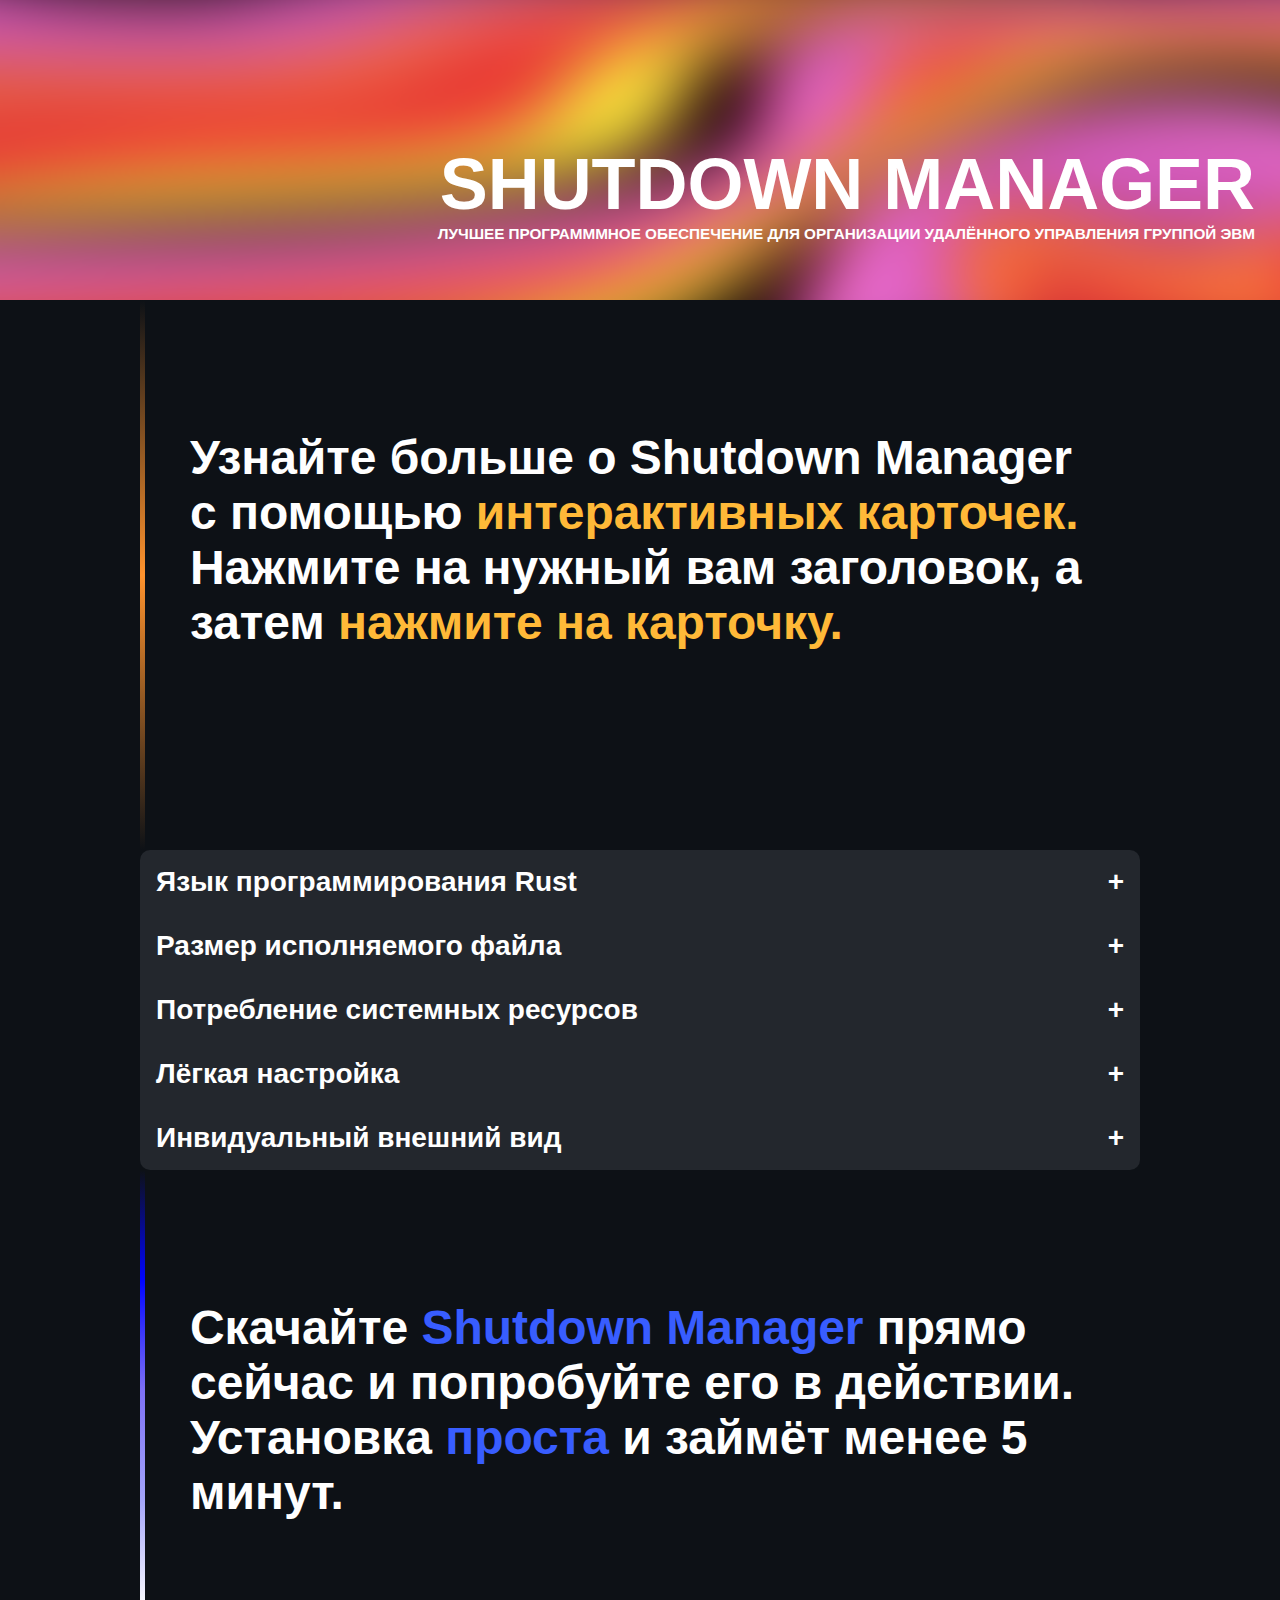
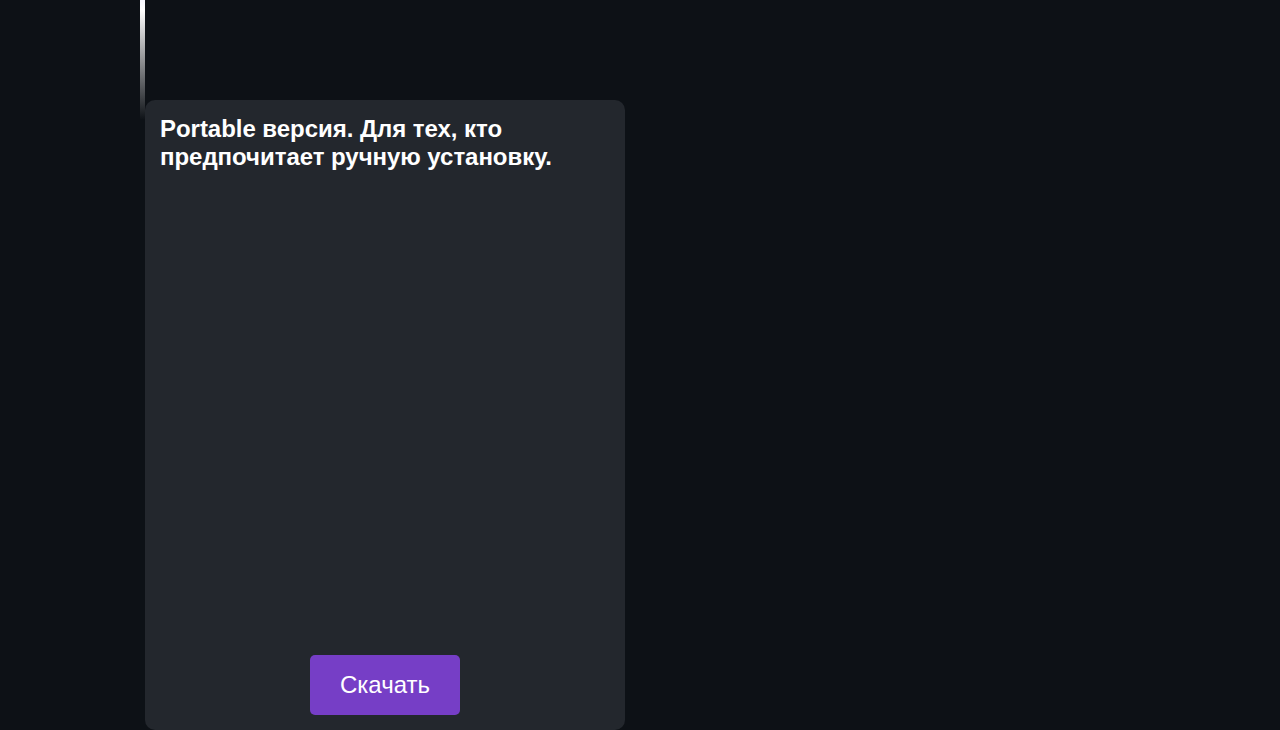
<file: index.html>
<!DOCTYPE html>
<html>

<head>
    <meta charset="utf-8">
    <title>Shutdown Manager</title>
    <link rel="stylesheet" href="styles.css">
</head>

<body>
    <header>
        <img src="img\36cb.gif">
        <div class="text">
            <h1>SHUTDOWN MANAGER</h1>
            <p>ЛУЧШЕЕ ПРОГРАМММНОЕ ОБЕСПЕЧЕНИЕ ДЛЯ ОРГАНИЗАЦИИ УДАЛЁННОГО УПРАВЛЕНИЯ ГРУППОЙ ЭВМ</p>
        </div>
    </header>
    <main>
        <div class="vertical-line-orange"></div>
        <div class="test">
            <h3>
                Узнайте больше о Shutdown Manager c помощью <span class="orange">интерактивных карточек.</span> Нажмите
                на нужный вам заголовок, а затем <span class="orange">нажмите на карточку.</span>
            </h3>
        </div>
        <button class="accordion" style="border-radius: 10px 10px 0px 0px;">Язык программирования Rust</button>
        <div class="card">
            <a href="rust.html" target="_blank" style="width: 100%; height: 100%; display: block;"><img class="imgl"
                    src="img\image.png"></img>
                <p><b>Shutdown Manager</b> написан на <span class="color">Rust</span> -
                    языке программирования, позволяющему каждому писать быстрые и безопасные приложения.</p>
            </a>
        </div>
        <button class="accordion">Размер исполняемого файла</button>
        <div class="card">
            <a href="rust.html" target="_blank" style="width: 100%; height: 100%; display: block;"><img class="imgr"
                    src="img\image (1).png"></img>
                <p><b>Малый размер исполняемого файла.</b></br>
                    Благодаря оптимизациям файл занимает на жёстком диске менее 2 мегабайт</p>
            </a>

        </div>
        <button class="accordion">Потребление системных ресурсов</button>
        <div class="card">
            <a href="rust.html" target="_blank" style="width: 100%; height: 100%; display: block;"><img class="imgl"
                    src="img\image (2).png"></img>
                <p><b>Малое потребление системных ресурсов.</b></br>
                    Программа исползует менее 0,5% процессора и менее 3 мегабайт оперативной памяти</p>
            </a>
        </div>
        <button class="accordion">Лёгкая настройка</button>
        <div class="card">
            <a href="rust.html" target="_blank"><img class="imgr" id="gear" src="img\ggg.png"></img>
                <p>Измените всего пару строк в конфигурационным файле и приложение готово к использованию. </p>
            </a>
        </div>
        <button class="accordion bottem-radius" id="end">Инвидуальный внешний вид</button>
        <div class="card">
            <a href="rust.html" target="_blank" style="width: 100%; height: 100%; display: block;"><img class="imgl"
                    src="img\image (3).png"></img>
                <p><b>Индивидуальный внешний вид.</b></br>
                    Настраиваивайте цвет программы по вашему вкусу всего в пару кликов</p>
            </a>
        </div>
        <div class="vertical-line-blue"></div>
        <div class="test">
            <h3>
                Скачайте <span class="blue">Shutdown Manager</span> прямо сейчас и попробуйте его в действии.
                Установка <span class="blue">проста</span> и займёт менее 5 минут.
            </h3>
        </div>
        <div class="download-cards">
            <div class="download">
                <p>Portable версия. Для тех, кто предпочитает ручную установку.</p>
                <div class="btn-cont">
                    <button id="myBtn">Скачать</button>
                </div>
            </div>
        </div>
        <div id="myModal" class="modal">
            <div class="modal-content">
                <span class="close">&times;</span>
                <div class="modal-body">
                    <p>Copyright (c) 2022 0xRD43SVT@gmail.com</br>
                        Данная лицензия разрешает лицам, получившим копию данного программного обеспечения и
                        сопутствующей документации (в дальнейшем именуемыми «Программное обеспечение»), безвозмездно
                        использовать Программное обеспечение без ограничений, включая неограниченное право на
                        использование, копирование, изменение, слияние, публикацию, распространение, сублицензирование
                        и/или продажу копий Программного обеспечения, а также лицам, которым предоставляется данное
                        Программное обеспечение, при соблюдении следующих условий:
                        Указанное выше уведомление об авторском праве и данные условия должны быть включены во все копии
                        или значимые части данного Программного обеспечения.
                        ДАННОЕ ПРОГРАММНОЕ ОБЕСПЕЧЕНИЕ ПРЕДОСТАВЛЯЕТСЯ «КАК ЕСТЬ», БЕЗ КАКИХ-ЛИБО ГАРАНТИЙ, ЯВНО
                        ВЫРАЖЕННЫХ ИЛИ ПОДРАЗУМЕВАЕМЫХ, ВКЛЮЧАЯ ГАРАНТИИ ТОВАРНОЙ ПРИГОДНОСТИ, СООТВЕТСТВИЯ ПО ЕГО
                        КОНКРЕТНОМУ НАЗНАЧЕНИЮ И ОТСУТСТВИЯ НАРУШЕНИЙ, НО НЕ ОГРАНИЧИВАЯСЬ ИМИ. НИ В КАКОМ СЛУЧАЕ АВТОРЫ
                        ИЛИ ПРАВООБЛАДАТЕЛИ НЕ НЕСУТ ОТВЕТСТВЕННОСТИ ПО КАКИМ-ЛИБО ИСКАМ, ЗА УЩЕРБ ИЛИ ПО ИНЫМ
                        ТРЕБОВАНИЯМ, В ТОМ ЧИСЛЕ, ПРИ ДЕЙСТВИИ КОНТРАКТА, ДЕЛИКТЕ ИЛИ ИНОЙ СИТУАЦИИ, ВОЗНИКШИМ ИЗ-ЗА
                        ИСПОЛЬЗОВАНИЯ ПРОГРАММНОГО ОБЕСПЕЧЕНИЯ ИЛИ ИНЫХ ДЕЙСТВИЙ С ПРОГРАММНЫМ ОБЕСПЕЧЕНИЕМ.</p>
                </div>
                <div class="btn-cont">
                    <button id="myBtn"><a href="/img/3.png" download>Скачать</a></button>
                </div>
            </div>
        </div>
    </main>
    <script>
        var acc = document.getElementsByClassName("accordion");
        var i;
        for (i = 0; i < acc.length; i++) {
            acc[i].addEventListener("click", function () {
                this.classList.toggle("active");
                console.log(this.nextElementSibling);
                var panel = this.nextElementSibling;
                if (panel.style.maxHeight) {
                    panel.style.maxHeight = null;
                    if (this.id == 'end') {
                        this.classList.remove("null-radius");
                        this.classList.toggle("bottem-radius");
                    }

                } else {
                    panel.style.maxHeight = panel.scrollHeight + "px";
                    if (this.id == 'end') {
                        this.classList.remove("bottem-radius");
                        this.classList.toggle("null-radius");
                        panel.classList.toggle("bottem-radius");
                    }
                }
            });
        }

        var modal = document.getElementById('myModal');
        var btn = document.getElementById("myBtn");
        var span = document.getElementsByClassName("close")[0];
        btn.onclick = function () {
            modal.style.display = "block";
        }

        span.onclick = function () {
            modal.style.display = "none";
        }

        window.onclick = function (event) {
            if (event.target == modal) {
                modal.style.display = "none";
            }
        }
        
    </script>
</body>

</html>
</file>
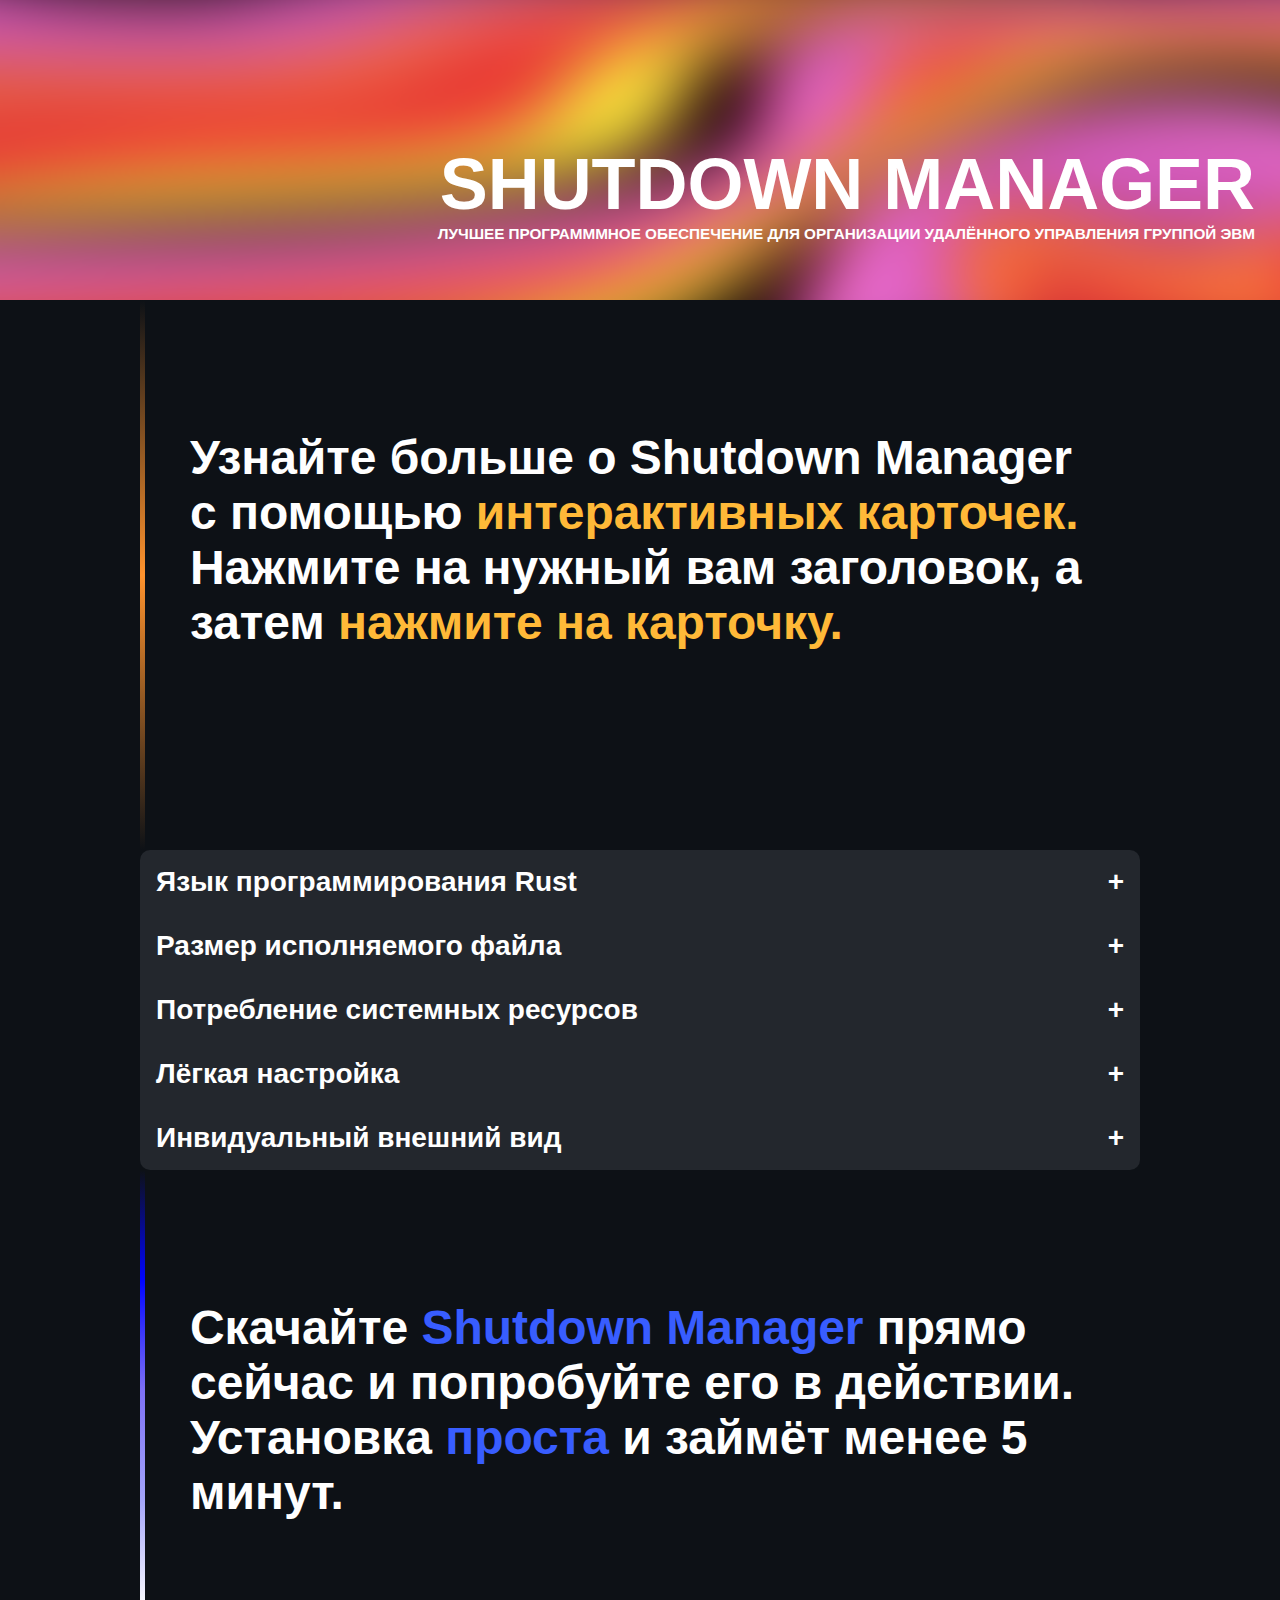
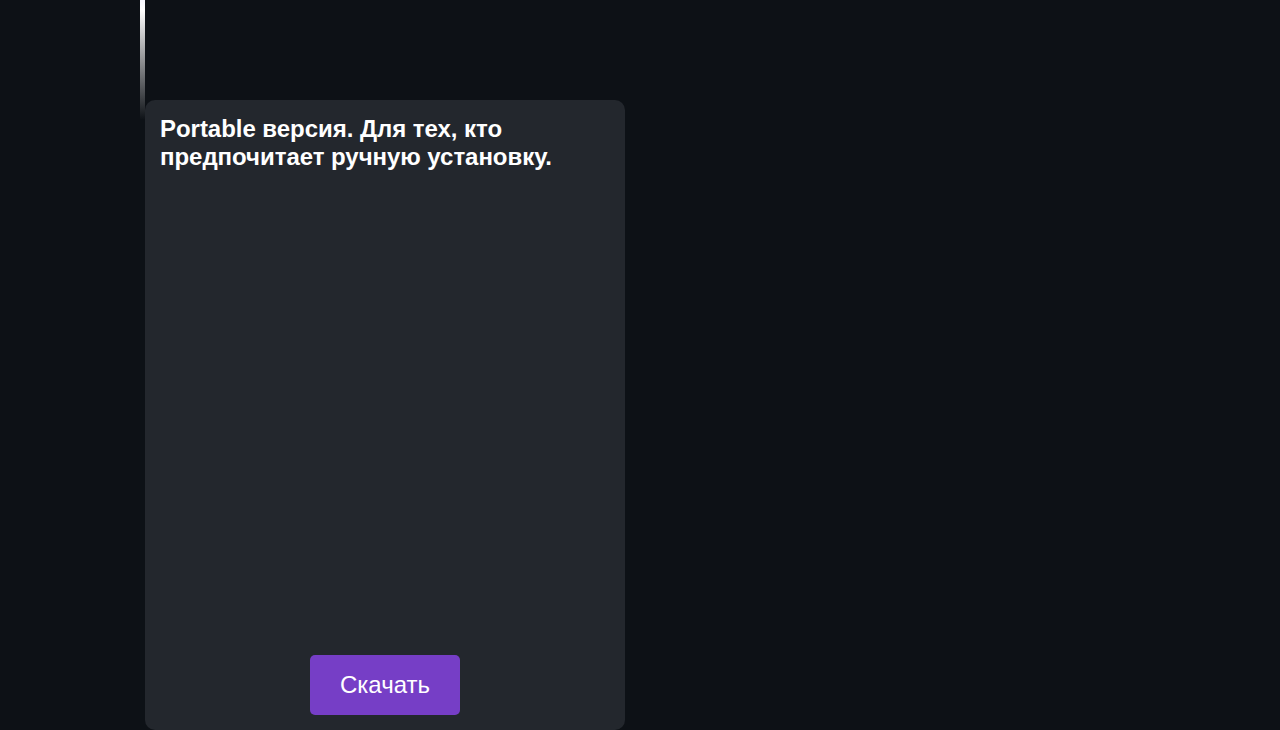
<file: main.html>
<!DOCTYPE html>
<html>

<head>
    <meta charset="utf-8">
    <title>Shutdown Manager</title>
    <link rel="stylesheet" href="styles.css">
</head>

<body>
    <header>
        <img src="img\36cb.gif">
        <div class="text">
            <h1>SHUTDOWN MANAGER</h1>
            <p>ЛУЧШЕЕ ПРОГРАМММНОЕ ОБЕСПЕЧЕНИЕ ДЛЯ ОРГАНИЗАЦИИ УДАЛЁННОГО УПРАВЛЕНИЯ ГРУППОЙ ЭВМ</p>
        </div>
    </header>
    <main>
        <div class="vertical-line-orange"></div>
        <div class="test">
            <h3>
                Узнайте больше о Shutdown Manager c помощью <span class="orange">интерактивных карточек.</span> Нажмите
                на нужный вам заголовок, а затем <span class="orange">нажмите на карточку.</span>
            </h3>
        </div>
        <button class="accordion" style="border-radius: 10px 10px 0px 0px;">Язык программирования Rust</button>
        <div class="card">
            <a href="rust.html" target="_blank" style="width: 100%; height: 100%; display: block;"><img class="imgl"
                    src="img\image.png"></img>
                <p><b>Shutdown Manager</b> написан на <span class="color">Rust</span> -
                    языке программирования, позволяющему каждому писать быстрые и безопасные приложения.</p>
            </a>
        </div>
        <button class="accordion">Размер исполняемого файла</button>
        <div class="card">
            <a href="rust.html" target="_blank" style="width: 100%; height: 100%; display: block;"><img class="imgr"
                    src="img\image (1).png"></img>
                <p><b>Малый размер исполняемого файла.</b></br>
                    Благодаря оптимизациям файл занимает на жёстком диске менее 2 мегабайт</p>
            </a>

        </div>
        <button class="accordion">Потребление системных ресурсов</button>
        <div class="card">
            <a href="rust.html" target="_blank" style="width: 100%; height: 100%; display: block;"><img class="imgl"
                    src="img\image (2).png"></img>
                <p><b>Малое потребление системных ресурсов.</b></br>
                    Программа исползует менее 0,5% процессора и менее 3 мегабайт оперативной памяти</p>
            </a>
        </div>
        <button class="accordion">Лёгкая настройка</button>
        <div class="card">
            <a href="rust.html" target="_blank"><img class="imgr" id="gear" src="img\ggg.png"></img>
                <p>Измените всего пару строк в конфигурационным файле и приложение готово к использованию. </p>
            </a>
        </div>
        <button class="accordion bottem-radius" id="end">Инвидуальный внешний вид</button>
        <div class="card">
            <a href="rust.html" target="_blank" style="width: 100%; height: 100%; display: block;"><img class="imgl"
                    src="img\image (3).png"></img>
                <p><b>Индивидуальный внешний вид.</b></br>
                    Настраиваивайте цвет программы по вашему вкусу всего в пару кликов</p>
            </a>
        </div>
        <div class="vertical-line-blue"></div>
        <div class="test">
            <h3>
                Скачайте <span class="blue">Shutdown Manager</span> прямо сейчас и попробуйте его в действии.
                Установка <span class="blue">проста</span> и займёт менее 5 минут.
            </h3>
        </div>
        <div class="download-cards">
            <div class="download">
                <p>Portable версия. Для тех, кто предпочитает ручную установку.</p>
                <div class="btn-cont">
                    <button id="myBtn">Скачать</button>
                </div>
            </div>
        </div>
        <div id="myModal" class="modal">
            <div class="modal-content">
                <span class="close">&times;</span>
                <div class="modal-body">
                    <p>Copyright (c) 2022 0xRD43SVT@gmail.com</br>
                        Данная лицензия разрешает лицам, получившим копию данного программного обеспечения и
                        сопутствующей документации (в дальнейшем именуемыми «Программное обеспечение»), безвозмездно
                        использовать Программное обеспечение без ограничений, включая неограниченное право на
                        использование, копирование, изменение, слияние, публикацию, распространение, сублицензирование
                        и/или продажу копий Программного обеспечения, а также лицам, которым предоставляется данное
                        Программное обеспечение, при соблюдении следующих условий:
                        Указанное выше уведомление об авторском праве и данные условия должны быть включены во все копии
                        или значимые части данного Программного обеспечения.
                        ДАННОЕ ПРОГРАММНОЕ ОБЕСПЕЧЕНИЕ ПРЕДОСТАВЛЯЕТСЯ «КАК ЕСТЬ», БЕЗ КАКИХ-ЛИБО ГАРАНТИЙ, ЯВНО
                        ВЫРАЖЕННЫХ ИЛИ ПОДРАЗУМЕВАЕМЫХ, ВКЛЮЧАЯ ГАРАНТИИ ТОВАРНОЙ ПРИГОДНОСТИ, СООТВЕТСТВИЯ ПО ЕГО
                        КОНКРЕТНОМУ НАЗНАЧЕНИЮ И ОТСУТСТВИЯ НАРУШЕНИЙ, НО НЕ ОГРАНИЧИВАЯСЬ ИМИ. НИ В КАКОМ СЛУЧАЕ АВТОРЫ
                        ИЛИ ПРАВООБЛАДАТЕЛИ НЕ НЕСУТ ОТВЕТСТВЕННОСТИ ПО КАКИМ-ЛИБО ИСКАМ, ЗА УЩЕРБ ИЛИ ПО ИНЫМ
                        ТРЕБОВАНИЯМ, В ТОМ ЧИСЛЕ, ПРИ ДЕЙСТВИИ КОНТРАКТА, ДЕЛИКТЕ ИЛИ ИНОЙ СИТУАЦИИ, ВОЗНИКШИМ ИЗ-ЗА
                        ИСПОЛЬЗОВАНИЯ ПРОГРАММНОГО ОБЕСПЕЧЕНИЯ ИЛИ ИНЫХ ДЕЙСТВИЙ С ПРОГРАММНЫМ ОБЕСПЕЧЕНИЕМ.</p>
                </div>
                <div class="btn-cont">
                    <button id="myBtn"><a href="/img/3.png" download>Скачать</a></button>
                </div>
            </div>
        </div>
    </main>
    <script>
        var acc = document.getElementsByClassName("accordion");
        var i;
        for (i = 0; i < acc.length; i++) {
            acc[i].addEventListener("click", function () {
                this.classList.toggle("active");
                console.log(this.nextElementSibling);
                var panel = this.nextElementSibling;
                if (panel.style.maxHeight) {
                    panel.style.maxHeight = null;
                    if (this.id == 'end') {
                        this.classList.remove("null-radius");
                        this.classList.toggle("bottem-radius");
                    }

                } else {
                    panel.style.maxHeight = panel.scrollHeight + "px";
                    if (this.id == 'end') {
                        this.classList.remove("bottem-radius");
                        this.classList.toggle("null-radius");
                        panel.classList.toggle("bottem-radius");
                    }
                }
            });
        }

        var modal = document.getElementById('myModal');
        var btn = document.getElementById("myBtn");
        var span = document.getElementsByClassName("close")[0];
        btn.onclick = function () {
            modal.style.display = "block";
        }

        span.onclick = function () {
            modal.style.display = "none";
        }

        window.onclick = function (event) {
            if (event.target == modal) {
                modal.style.display = "none";
            }
        }
        
    </script>
</body>

</html>
</file>
<file: styles.css>
* {
    margin: 0;
    padding: 0;
}

body {
    background-color: #0d1116;
    font-family: "Alliance1", "Alliance1HeaderFallback", -apple-system, BlinkMacSystemFont, "Segoe UI", Helvetica, Arial, sans-serif, "Apple Color Emoji", "Segoe UI Emoji", "Segoe UI Symbol";
    font-feature-settings: unset;
    letter-spacing: -0.04px;
}

h1 {
    font-size: 72px;
    float: right;

}

h3 {
    font-size: 48px;
    color: white;

}

p {
    color: white;
    display: block;
    font-weight: bold;
}

a {
    text-decoration: none;
    color: white;
}

header {
    width: 100%;
    height: 300px;
    position: relative;
    overflow: hidden;
    background: inherit;
}

header img {
    width: 100%;
    height: 100%;
    position: absolute;
    z-index: 0;
    filter: blur(25px);
    transform: scale(1.3);
}

.text {
    position: relative;
    color: white;
    float: right;
    width: 827px;
    padding-right: 25px;
    padding-top: 143px;
}

.text p {
    float: right;
    font-size: 15.3px;
}

main {
    margin: 0 auto;
    width: 1000px;
}

.accordion {
    background-color: #23272D;
    color: #fff;
    cursor: pointer;
    padding: 16px;
    width: 100%;
    border: none;
    text-align: left;
    outline: none;
    font-size: 28px;
    transition: 0.5s;
    font-weight: bold;
}

.active,
.accordion:hover {
    background-color: #2D333B;
}

.accordion:after {
    content: '\002B';
    /* Код Юникода для символа "плюс"  (+) */
    color: #fff;
    font-size: 28px;
    float: right;
    margin-left: 4px;
}

.active:after {
    content: "\2212";
    /* Код Юникода для символа "минус"  (-) */
}

.card a {
    width: 100%;
    height: 100%;
    display: block;
}

.card {
    width: 100%;
    height: 150px;
    background-color: #161B22;
    cursor: pointer;
    font-size: 24px;
    max-height: 0;
    transition: max-height 0.5s ease-out;
    font-weight: bold;
    overflow: hidden;
}

.card p,
img {
    padding: 15px;
}

.imgr,
.imgl {
    height: 100px;
    width: 100px;
}

.imgl {
    float: left;
}

.imgr {
    float: right;
}

@keyframes spin {
    from {
        transform: rotate(0deg);
    }

    to {
        transform: rotate(360deg);
    }
}

#gear {
    animation: spin 6s linear 0s infinite;
}

div.vertical-line-orange {
    width: 5px;
    background: linear-gradient(0deg, #0d1116, #ff932d, #0d1116);
    height: 550px;
    float: left;
}

div.vertical-line-blue {
    width: 5px;
    background: linear-gradient(0deg, #0d1116, #ffffff, #a4a5fa, #7d70f5, #0004ff, #0d1116);
    height: 550px;
    float: left;
}

.test {
    padding: 130px 50px;
}

.orange {
    color: rgb(255, 185, 56);
}

.blue {
    color: rgb(56, 93, 255)
}

.download-cards {
    flex-direction: column;
}

.bottem-radius {
    border-radius: 0px 0px 10px 10px;
}
.null-radius {
    border-radius: 0px 0px 0px 0px;
}

.download {
    padding: 15px;
    margin-top: 50px;
    width: 450px;
    height: 600px;
    background-color: #23272D;
    border-radius: 10px;
    font-size: 24px;
    position: relative;
    display: inline-block;

}

.btn-cont button {
    font-size: 24px;
    background-color: #763EC6;
    border: none;
    border-radius: 5px;
    color: white;
    text-align: center;
    width: 150px;
    height: 60px;
}

.btn-cont button:hover {
    cursor: pointer;
}

.btn-cont {
    width: 100%;
    height: 30px;
    position: absolute;
    bottom: 0;
    left: 0;
    display: flex;
    justify-content: center;
    padding-bottom: 45px;
}

.modal {
    display: none;
    /* Hidden by default */
    position: fixed;
    /* Stay in place */
    z-index: 1;
    /* Sit on top */
    padding-top: 100px;
    /* Location of the box */
    left: 0;
    top: 0;
    width: 100%;
    /* Full width */
    height: 100%;
    /* Full height */
    overflow: auto;
    /* Enable scroll if needed */
    background-color: rgb(0, 0, 0);
    /* Fallback color */
    background-color: rgba(0, 0, 0, 0.4);
    /* Black w/ opacity */
}


.modal-content {
    position: relative;
    background-color: #23272D;
    margin: auto;
    padding: 0;
    width: 50%;
    border-radius: 5px;
    box-shadow: 0 4px 8px 0 rgba(0, 0, 0, 0.2), 0 6px 20px 0 rgba(0, 0, 0, 0.19);
    -webkit-animation-name: animatetop;
    -webkit-animation-duration: 0.4s;
    animation-name: animatetop;
    animation-duration: 0.4s
}

.modal-body {
    padding: 15px 15px 100px 15px;
}

.close {
    float: right;
    margin-right: 15px;
    font-size: 24px;
}
.close:hover {
    cursor: pointer;
}

@-webkit-keyframes animatetop {
    from {
        top: -300px;
        opacity: 0
    }

    to {
        top: 0;
        opacity: 1
    }
}

@keyframes animatetop {
    from {
        top: -300px;
        opacity: 0
    }

    to {
        top: 0;
        opacity: 1
    }
}
</file>
